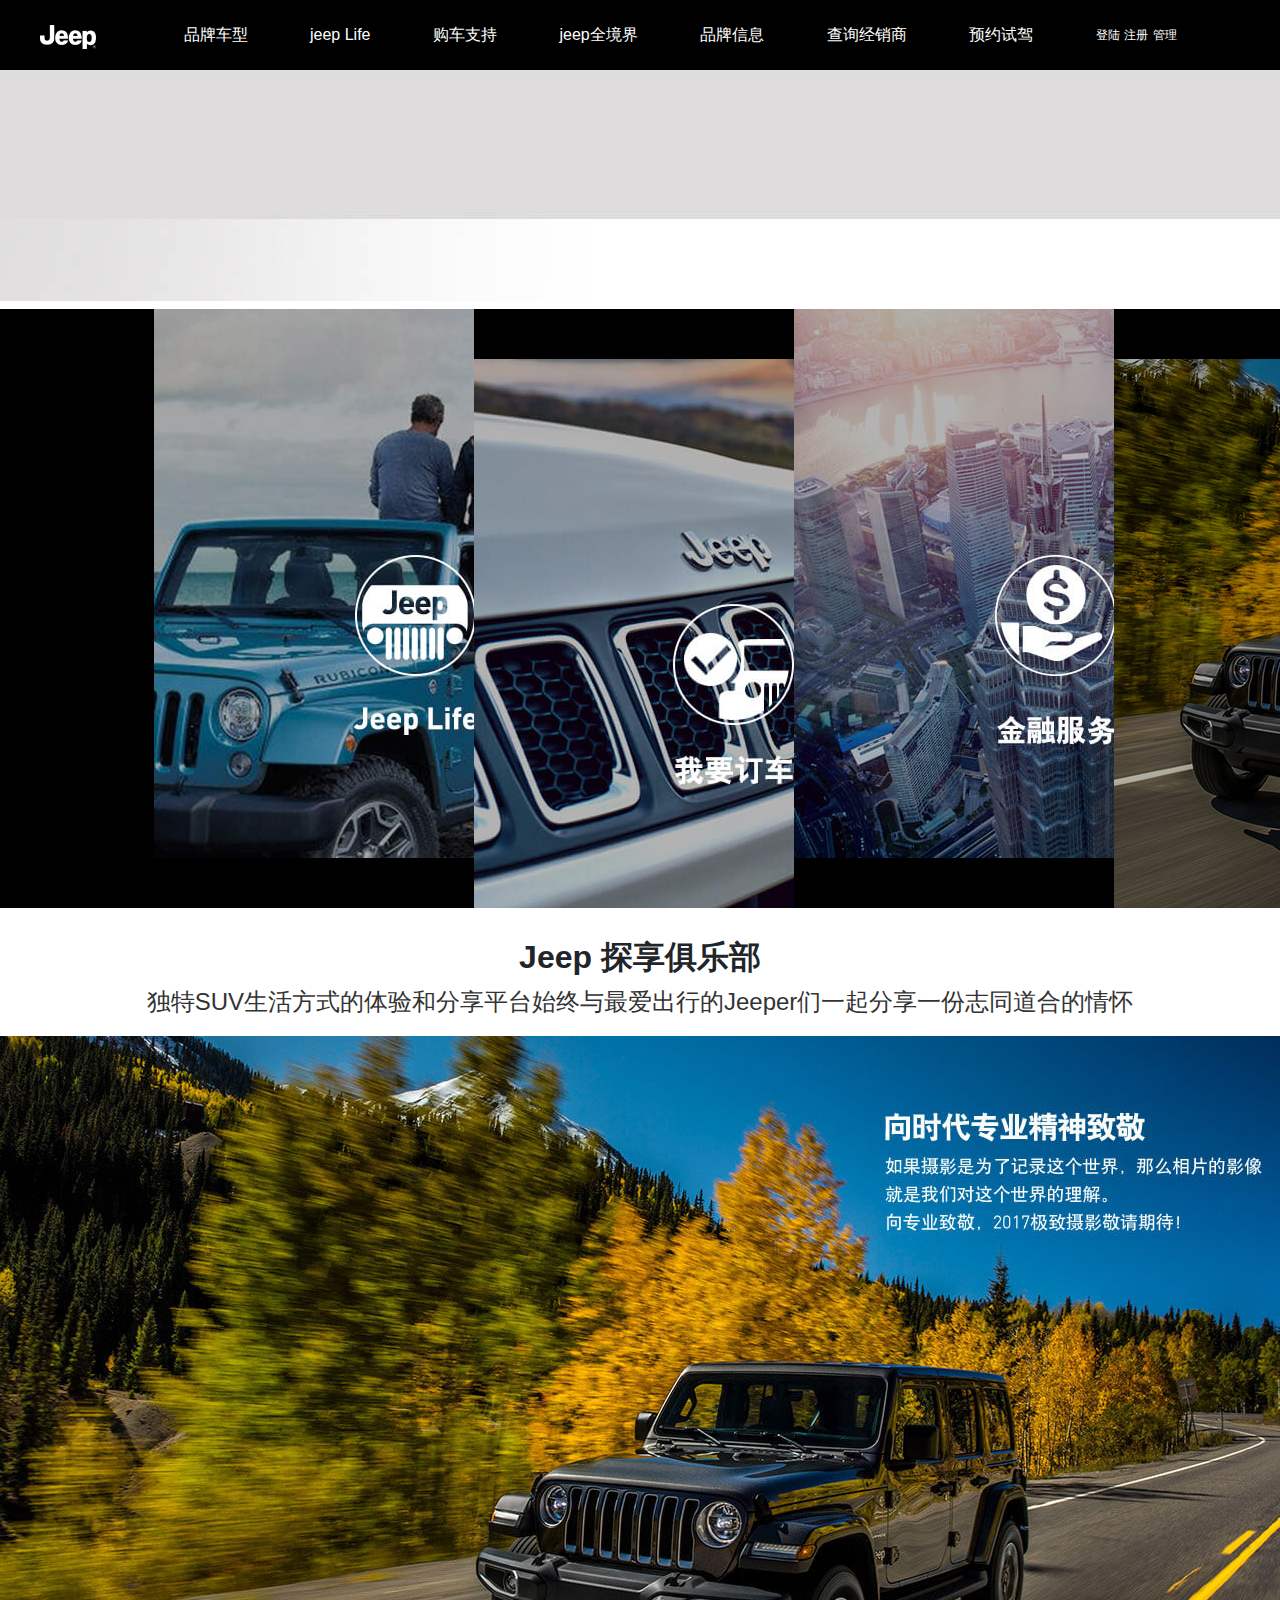
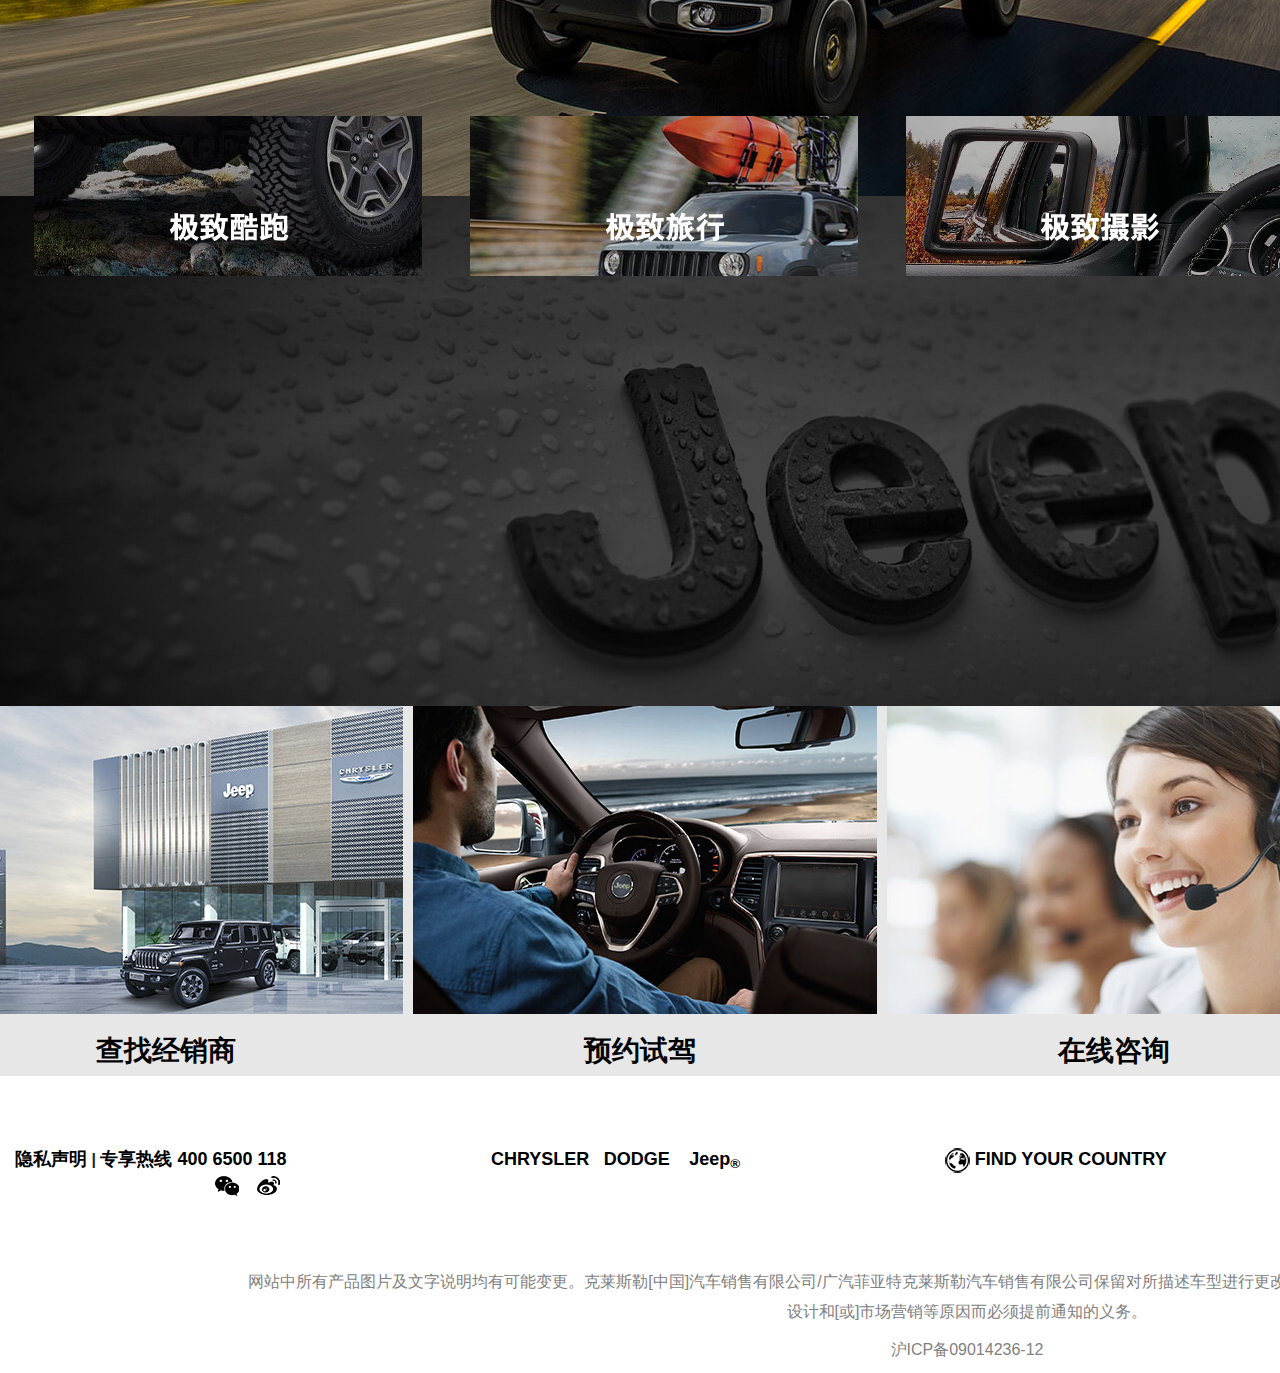
<file: public/index.html>
<!DOCTYPE html>
<html>
<head lang="en">
    <meta charset="UTF-8">
    <title></title>
    <meta name="viewport" content="width=device-width,initial-scale=1.0"/>
    <link rel="stylesheet" href="css/bootstrap.css"/>
    <link rel="stylesheet" href="css/style.css">
    <script src="js/jquery.min.js"></script>
    <script src="js/popper.min.js"></script>
    <script src="js/bootstrap.min.js"></script>
</head>
<body>
<div class="container-fluid p-0">
    <!--导航栏部分-->
    <div class="row bg-dark daohang m-0">
        <!--导航栏-->
        <div class="col-lg-12">
            <!--jeep logo-->
            <img src="images/logo.png" alt="无法加载" class="daohang_img">
            <!--导航内容-->
            <ul class="list-unstyled daohang_ul my_nav">
                <li><a href="javascript:;" class="text-w" data-page='1'>品牌车型</a></li>
                <li><a href="javascript:;" class="text-w" data-page='2'>jeep Life</a></li>
                <li><a href="javascript:;" class="text-w" data-page='3'>购车支持</a></li>
                <li><a href="javascript:;" class="text-w" data-page='4'>jeep全境界</a></li>
                <li><a href="javascript:;" class="text-w" data-page='5'>品牌信息</a></li>
                <li><a href="javascript:;" class="text-w" data-page='6'>查询经销商</a></li>
                <li><a href="javascript:;" class="text-w" data-page='7'>预约试驾</a></li>
               <li class="daohang_li">
                   <span><a href="#" class="text-w">登陆</a></span>
                   <span><a href="#" class="text-w">注册</a></span>
                   <span><a href="#" class="text-w">管理</a></span>
               </li>
            </ul>
        </div>
    </div>
    <!--轮播图部分-->
    <div class="row w-100 m-0" id="lunbo">
        <div class="col-lg-12 p-0">
            <div id="demo" class="carousel w-100" data-ride="carousel">
                <!-- 轮播的图片-->
                <div class="carousel-inner">
                    <!-- <div class="carousel-item active">
                        <a href=""><img src="images/lunbo1.jpg"/></a>
                    </div>
                    <div class="carousel-item">
                        <a href=""><img src="images/lunbo2.jpg"/></a>
                    </div>
                    <div class="carousel-item">
                        <a href=""><img src="images/lunbo10.jpg"/></a>
                    </div>
                    <div class="carousel-item">
                        <a href=""><img src="images/lunbo7.jpg"/></a>
                    </div> -->
                </div>
                <!-- 导航标识符-->
                <ul class="carousel-indicators ">
                    <li class="active bg-white daohang_yuandian" data-target="#demo" data-slide-to="0"></li>
                    <li class="bg-white daohang_yuandian" data-target="#demo" data-slide-to="1"></li>
                    <li class="bg-white daohang_yuandian" data-target="#demo" data-slide-to="2"></li>
                    <li class="bg-white daohang_yuandian" data-target="#demo" data-slide-to="3"></li>
                </ul>
            </div>
        </div>
    </div>
    <!--身体-->
    <div class="row w-100 m-0 carzhanshi" id="sp">
        <div class="col-lg-12 p-0" id="shangp">
           <div class="carzhanshi_text">
               <h2>Jeep 专业SUV制造者</h2>
           </div>
            <div class="row w-100 carzhanshi_tupian" id="shangping">
                <!-- <div class="col-lg-2"><a  href=""><img src="images/bsuv.png" alt=""></a></div>
                <div class="col-lg-2"><a  href=""><img src="images/jk.png" alt=""></a></div>
                <div class="col-lg-2"><a  href=""><img src="images/jl.png" alt=""></a></div>
                <div class="col-lg-2"><a  href=""><img src="images/k8.png" alt=""></a></div>
                <div class="col-lg-2"><a  href=""><img src="images/wk.png" alt=""></a></div>
                <div class="col-lg-2"><a  href=""><img src="images/k4.png" alt=""></a></div> -->
            </div>
        </div>
    </div>
    <!--身体2-->
    <div class="row bg-dark m-0 mt-2 w-100">
        <div class="col-lg-12 d-flex p-0">
            <div class="w-100 d-flex my_1 justify-content-start">
                <div class="cardaohang">
                    <a href="#" class="cardaohang_1"><img src="images/block1-f-1.jpg" alt=""></a>
                </div>
                <div class="cardaohang">
                    <a href="#" class="cardaohang_1"><img src="images/block1-f-3.jpg" alt=""></a>
                </div>
                <div class="cardaohang">
                    <a href="#" class="cardaohang_1"><img src="images/block1-f-4.jpg" alt=""></a>
                </div>
                <div class="cardaohang">
                    <a href="#" class="cardaohang_1"><img src="images/block1-f-5.jpg" alt=""></a>
                </div>
            </div>
        </div>
    </div>
    <!--jeep 探享俱乐部-->
    <div class="row tanxiang_bg m-0">
        <div class="col-12 text-center p-0">
            <h2 class="car_tanxiang">Jeep 探享俱乐部</h2>
        </div>
        <div class="col-12 text-center p-0">
            <p class="car_tanxiang_text">独特SUV生活方式的体验和分享平台始终与最爱出行的Jeeper们一起分享一份志同道合的情怀</p>
        </div>
        <div class="col-12 d-flex justify-content-center p-0">
            <a href=""><img src="images/block2-1.jpg" alt=""></a>
        </div>
        <div class="col-12 d-flex justify-content-center p-0">
            <a href=""><img src="images/block2-nav-1.jpg" alt="" class="ml-5 xiaotu3"></a>
            <a href=""><img src="images/block2-nav-2.jpg" alt="" class="ml-5 xiaotu3"></a>
            <a href=""><img src="images/block2-nav-3.jpg" alt="" class="ml-5 xiaotu3"></a>
        </div>
        <!--尾部-->
        <div class="col-12 d-flex justify-content-center footer p-0">
            <a href="#">
                <div><img src="images/block3-1.jpg" alt=""></div>
                <h3 class="footer_text text-center">查找经销商</h3>
            </a>
            <a href="#">
                <div><img src="images/block3-2.jpg" alt=""></div>
                <h3 class="footer_text text-center">预约试驾</h3>
            </a>
            <a href="#">
                <div><img src="images/block3-3.jpg" alt=""></div>
                <h3 class="footer_text text-center">在线咨询</h3>
            </a>
        </div>
        <div class="row zfooter">
            <div class="col-12">
                <a href="#">隐私声明</a><b> | </b>
                <a href="#">专享热线 400 6500 118</a>
                <a href="#" class="my_mll">CHRYSLER &nbsp;</a>
                <a href="#" class="">DODGE &nbsp;</a>
                <a href="#" class="">&nbsp;Jeep<sub>®</sub></a>
                <a href="#" class="my_mlll"> <img src="images/country.png" alt="">&nbsp;FIND YOUR COUNTRY</a>
                <img src="images/wx.png" alt="" class="my_mlll">&nbsp;&nbsp;&nbsp;
                <img src="images/wb.png" alt="">
            </div>
        </div>
        <div class="row">
            <div class="m-auto">
                <h6 class="shengmimg">网站中所有产品图片及文字说明均有可能变更。克莱斯勒[中国]汽车销售有限公司/广汽菲亚特克莱斯勒汽车销售有限公司保留对所描述车型进行更改的权利，并且任何时候都无需承担因以产品改进为目的的设计和[或]市场营销等原因而必须提前通知的义务。</h6>
                <h6 class="shengmimg">沪ICP备09014236-12</h6>
            </div>
        </div>
    </div>
</div>
<script src="js/ajax.js"></script>
<script src="js/index.js"></script>
</body>
</html>
</file>
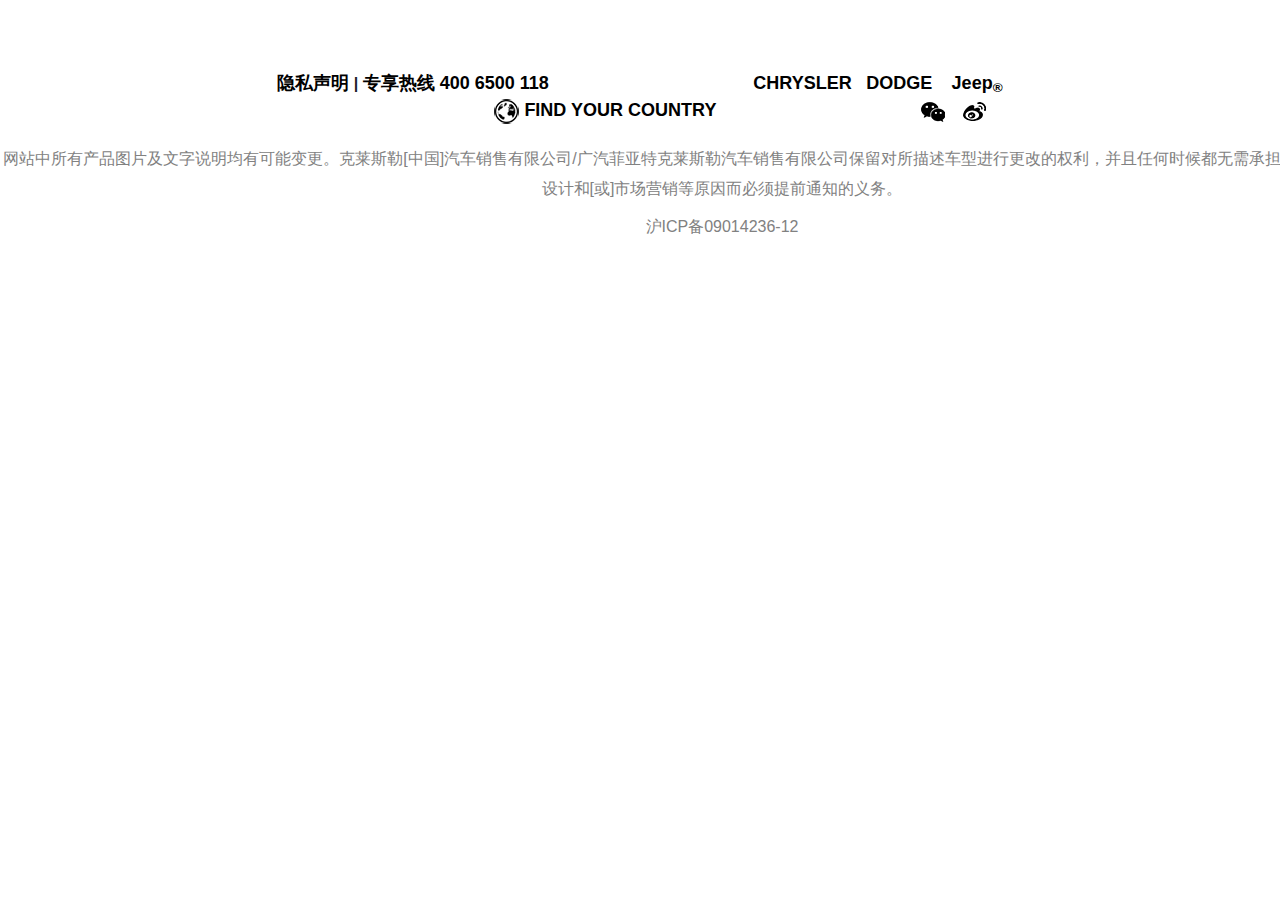
<file: public/footer.html>
<!DOCTYPE html>
<html>
<head lang="en">
    <meta charset="UTF-8">
    <title></title>
    <meta name="viewport" content="width=device-width,initial-scale=1.0"/>
    <link rel="stylesheet" href="css/bootstrap.css"/>
    <script src="js/jquery.min.js"></script>
    <script src="js/popper.min.js"></script>
    <script src="js/bootstrap.min.js"></script>
    <link rel="stylesheet" href="css/footer.css">
</head>
<body>
<footer class="container-fluid">
    <div class="row zfooter">
        <div class="col-12">
            <div>
                <a href="#">隐私声明</a><b> | </b>
                <a href="#">专享热线 400 6500 118</a>
                <a href="#" class="my_mll">CHRYSLER &nbsp;</a>
                <a href="#" class="">DODGE &nbsp;</a>
                <a href="#" class="">&nbsp;Jeep<sub>®</sub></a>
                <a href="#" class="my_mlll"> <img src="images/country.png" alt="">&nbsp;FIND YOUR COUNTRY</a>
                <img src="images/wx.png" alt="" class="my_mlll">&nbsp;&nbsp;&nbsp;
                <img src="images/wb.png" alt="">
            </div>
        </div>
    </div>
    <div class="row">
        <div class="m-auto">
            <h6 class="shengmimg">网站中所有产品图片及文字说明均有可能变更。克莱斯勒[中国]汽车销售有限公司/广汽菲亚特克莱斯勒汽车销售有限公司保留对所描述车型进行更改的权利，并且任何时候都无需承担因以产品改进为目的的设计和[或]市场营销等原因而必须提前通知的义务。</h6>
            <h6 class="shengmimg">沪ICP备09014236-12</h6>
        </div>
    </div>
</footer>
</body>
</html>
</file>
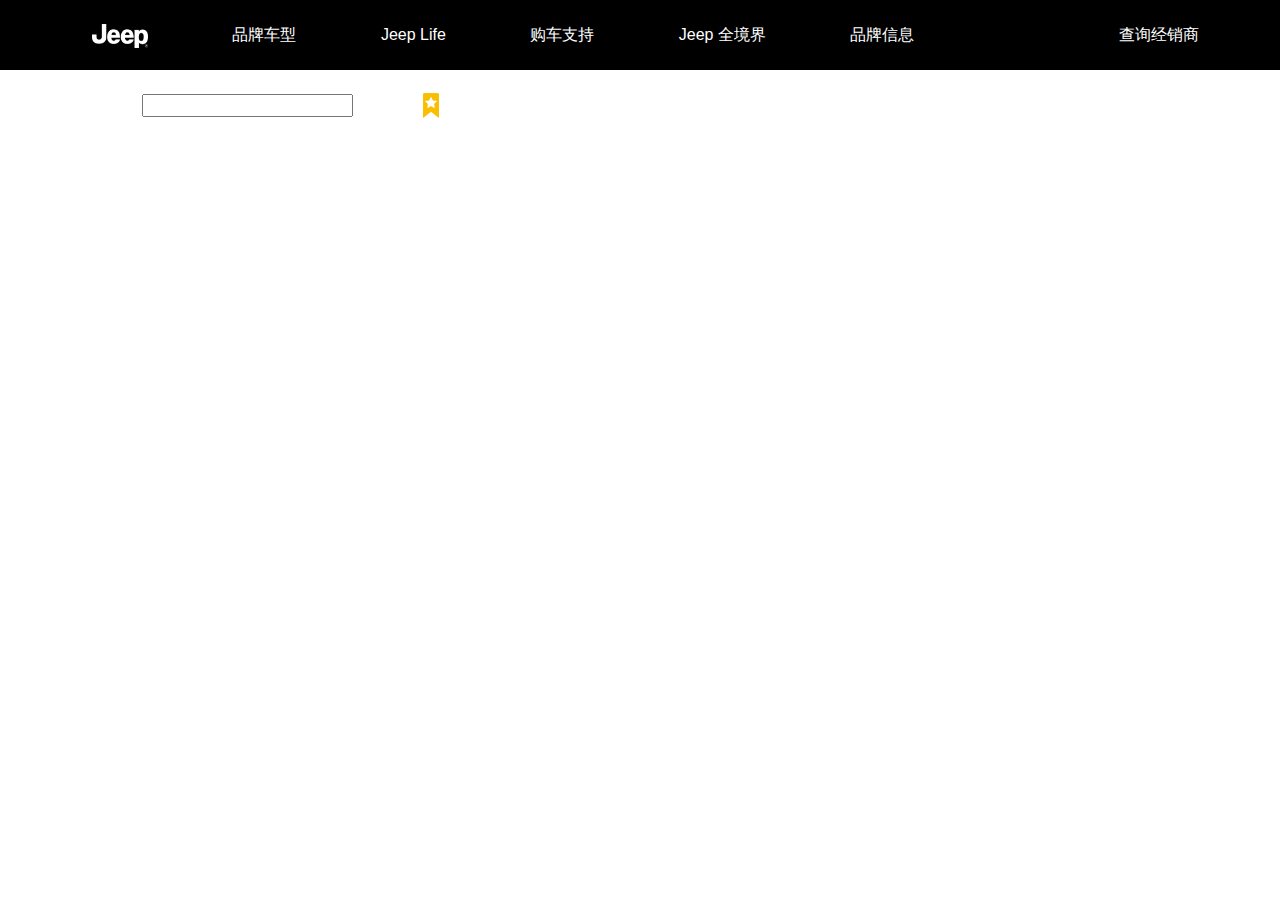
<file: public/header.html>
<!DOCTYPE html>
<html>
<head lang="en">
    <meta charset="UTF-8">
    <title></title>
    <meta name="viewport" content="width=device-width,initial-scale=1.0"/>
    <link rel="stylesheet" href="css/bootstrap.css"/>
    <script src="js/jquery.min.js"></script>
    <script src="js/popper.min.js"></script>
    <script src="js/bootstrap.min.js"></script>
    <link rel="stylesheet" href="css/header.css">
</head>
<body>
    <!--导航-->
    <header class="container-fluid daohang">
        <div class="row">
            <div class="col-12 my_nav">
                <a href="javascript:;"><img src="images/logo.png" alt="" class="logoin"></a>
                <a href="javascript:;" data-page="1"><span>品牌车型</span></a>
                <a href="javascript:;" data-page="2"><span>Jeep Life</span></a>
                <a href="javascript:;" data-page="3"><span>购车支持</span></a>
                <a href="javascript:;" data-page="4"><span>Jeep 全境界</span></a>
                <a href="javascript:;" data-page="5"><span>品牌信息</span></a>
                <a href="javascript:;" data-page="6"><span class="daohang_chaxun">查询经销商</span></a>
                <a href="javascript:;" data-page="7"><span>预约试驾</span></a>
                <input type="text" style="height: 23px">
                <a href=""><img src="images/search.png" alt=""></a>
                <a href=""><img src="images/fav.png" alt=""></a>
                <a href=""><img src="images/fca.png" alt=""></a>
            </div>
        </div>
    </header>
    <script>
            $('.my_nav').on('click','a',function(e){
            console.log(e.target)
            e.preventDefault();
            /*if(e.target.parentElement.dataset.page == 1)
            {
                window.location.href='http://127.0.0.1:3000/product.html';
            }*/
            console.log(e.target.parentElement.dataset.page)
            switch(e.target.parentElement.dataset.page){
                case '1':top.location.href='http://127.0.0.1:3000/product.html';
                        break;
                case '2':top.location.href='http://127.0.0.1:3000/jeepLife.html';
                        break;
                case '3':top.location.href='http://127.0.0.1:3000/product.html';
                        break;
                case '4':top.location.href='http://127.0.0.1:3000/jingjie.html';
                        break;
                case '5':top.location.href='http://127.0.0.1:3000/jeepLife.html';
                        break;
                case '6':top.location.href='http://127.0.0.1:3000/jingxiaoshang.html';
                        break;
                case '7':top.location.href='http://127.0.0.1:3000/product.html';
                        break;
                default:console.log('error');
                        break;                                        
            }
        
    })
        </script>
</body>
</html>
</file>
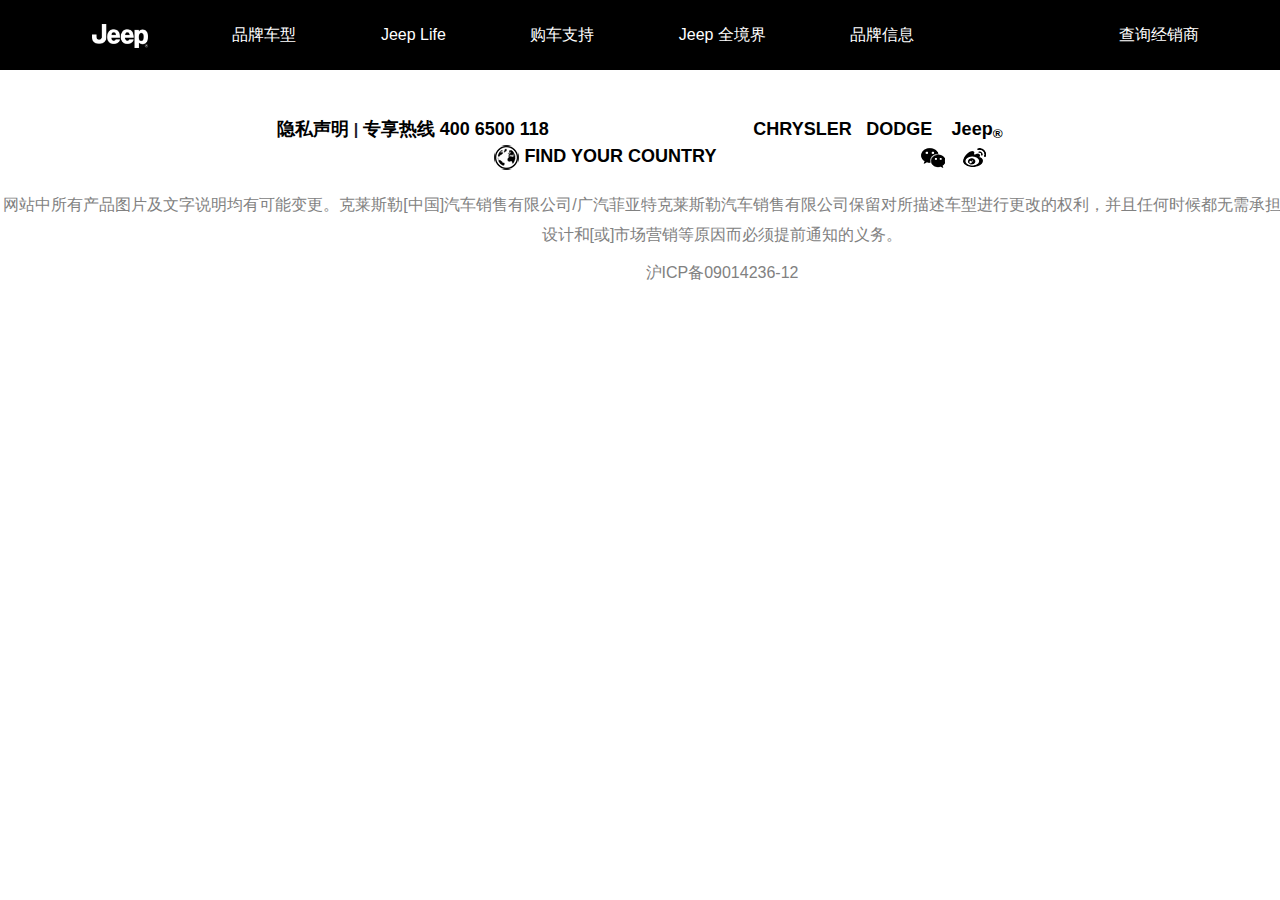
<file: public/jeep-life.html>
<!DOCTYPE html>
<html>
<head lang="en">
    <meta charset="UTF-8">
    <title></title>
    <meta name="viewport" content="width=device-width,initial-scale=1.0"/>
    <link rel="stylesheet" href="css/bootstrap.css"/>
    <script src="js/jquery.min.js"></script>
    <script src="js/popper.min.js"></script>
    <script src="js/bootstrap.min.js"></script>
    <link rel="stylesheet" href="css/jeep-life.css">
</head>
<body>
<div class="container-fluid m-0 p-0">
    <header>
        <iframe class="my_header" src="header.html" frameborder="0" scrolling="no"></iframe>
    </header>
    <div class="row">
        <div class="col-12 text-center">
            <h2>车型历史</h2>
        </div>
    </div>
    <footer>
        <iframe class="my_footer" src="footer.html" frameborder="0" scrolling="no"></iframe>
    </footer>
</div>
</body>
</html>
</file>
<file: public/css/style.css>
*{
    margin: 0;
    padding: 0;
}
.daohang{
    width: 100%;
    height: 70px;
    margin: 0 auto;
    position:fixed;
    z-index: 99;
}
.container_fluid{
    padding: 0;
}
.daohang_img{
    float: left;
    width: 56px;
    margin:25px ;
}
.daohang_ul li{
    float: left;
    margin-left: 5%;
}
.daohang_ul li a{
    color: #fff;
    line-height: 70px;
    font-size: 16px;
}
.daohang_ul li span a {
    font-size: 12px;
}
#demo{
    width: 100%;
}
.daohang_yuandian{
    width: 20px;
    height: 20px;
    border-radius: 50%;
}
.carzhanshi{
    height:300px;
    background-image:url("../images/block.jpg");
}
.carzhanshi div h2{
    text-align: center;
    font-weight: bold;
}
.carzhanshi_text{
    /*margin: 0 auto;*/
    margin-top: 30px;
}
#shangping{
    /*margin-left: 10px;*/
    margin-top: 55px;
}
.carzhanshi_tupian>div{
    overflow:hidden;
}
.carzhanshi_tupian img{
    cursor:pointer;
    transition: all 1.5s;
}
.carzhanshi_tupian img:hover{
    transform:scale(1.2);
}
.cardaohang{
    width: 360px;
    height: 549px;
    overflow:hidden;
    transition: all 1s;
}

.cardaohang:nth-child(2),.cardaohang:nth-child(4){
    margin-top:50px;
}

.cardaohang:hover{
    width: 522px;
}

.my_1{
    margin-left:12% !important;
}
.car_tanxiang{
    font-weight: bold;
    padding-top: 30px;
}
.car_tanxiang_text{
    font-size: 1.5rem;
    color: #333;
}
.xiaotu3{
    margin-top: -80px;
    transition: all 1s;
}
.xiaotu3:hover{
    transform:scale(1.1);
}
.tanxiang_bg{
    background-image: url("../images/block3.jpg");
    background-repeat: no-repeat;
    background-position: 0 740px;
}
.che{
    height:700px;
}
.footer{
    margin-top: 430px;
    background-color: #e7e7e7;
}
.footer a{
    text-decoration: none;
}
.footer>a>div{
    width: 464px;
    height: 308px;
}
.footer>a>div{
    margin-left: 10px;
    overflow: hidden;
}
.footer>a>div>img{
    transition: all 1s;
}
.footer>a>div>img:hover{
    transform:scale(1.2);
}
.footer_text{
    text-decoration: none;
    color: black;
    margin-top: 20px;
    font-weight: bold;
    transition:all 1s;
}
.footer_text:hover{
    text-decoration: none;
    transform:scale(1.1);
}
.zfooter{
    margin:70px auto;
}
.zfooter>div>a{
    text-decoration: none;
    color:#000;
    font-size: 18px;
    display: inline-block;
    font-weight: bold;
}
.my_mll{
    margin-left: 200px;
}
.my_mlll{
    margin-left: 200px;
}
.shengmimg{
    font-size: 16px;
    line-height: 30px;
    color: #818181;
    width: 1444px;
    margin-left: 260px;
    text-align: center;
}
</file>
<file: public/css/footer.css>
*{margin: 0;padding: 0}
.zfooter{
    margin:70px 100px 20px 100px ;
}
.zfooter>div>div{
    text-align: center;
}
.zfooter>div>div>a{
    text-decoration: none;
    color: #000;
    font-size: 18px;
    display: inline-block;
    font-weight: bold;
}
.my_mll{
    margin-left: 200px;
}
.my_mlll{
    margin-left: 200px;
}
.shengmimg{
    font-size: 16px;
    line-height: 30px;
    color: #818181;
    width: 1444px;
    text-align: center;
}
</file>
<file: public/css/header.css>
*{
    margin: 0;
    padding: 0;
}
.daohang>div{
    background-color: #000;
    height: 70px;
    line-height: 70px;
}
.daohang>div>div{
    margin: 0px 92px;
    padding: 0;
}
.daohang>div a {
    text-decoration: none;
    font-size: 16px;
    color: #fff;
}
.daohang>div>div>a>span{
    margin-left: 80px;
}
.logoin{
    width: 56px;
}
.daohang>div>div>a>.daohang_chaxun{
    margin-left: 200px;
}
.daohang>div>div>input{
    margin-left: 50px;

}
.daohang>div>div>a:nth-child(10){
    margin-left: 5px;
}
.daohang>div>div>a:nth-child(11){
    margin-left: 30px;
}
.daohang>div>div>a:nth-child(12){
    margin-left: 30px;
}
</file>
<file: public/css/jeep-life.css>
*{margin: 0;padding: 0;}
.my_header{
    width: 100%;
    height: 70px;
    position:fixed;
    z-index: 99;
}
.my_footer{
    width: 100%;
    height: 17rem;
}

.chexing>div>img{
    width: 1918px;
}
.chexing>div{
    width: 100%;
    margin: 0;
    margin-top:80px;
}
.tanxiang{
    width: 1918px;
}
.tanxiang>div>h2{
    height: 100px;
    line-height: 100px;
    color: #fff;
}
.tanxiang>div{
    width: 100%;
    margin: 0;
}
.tanxiang>div>img{
    width: 1918px;
}
.bgcolor{
    background-color:#000;
}
</file>
